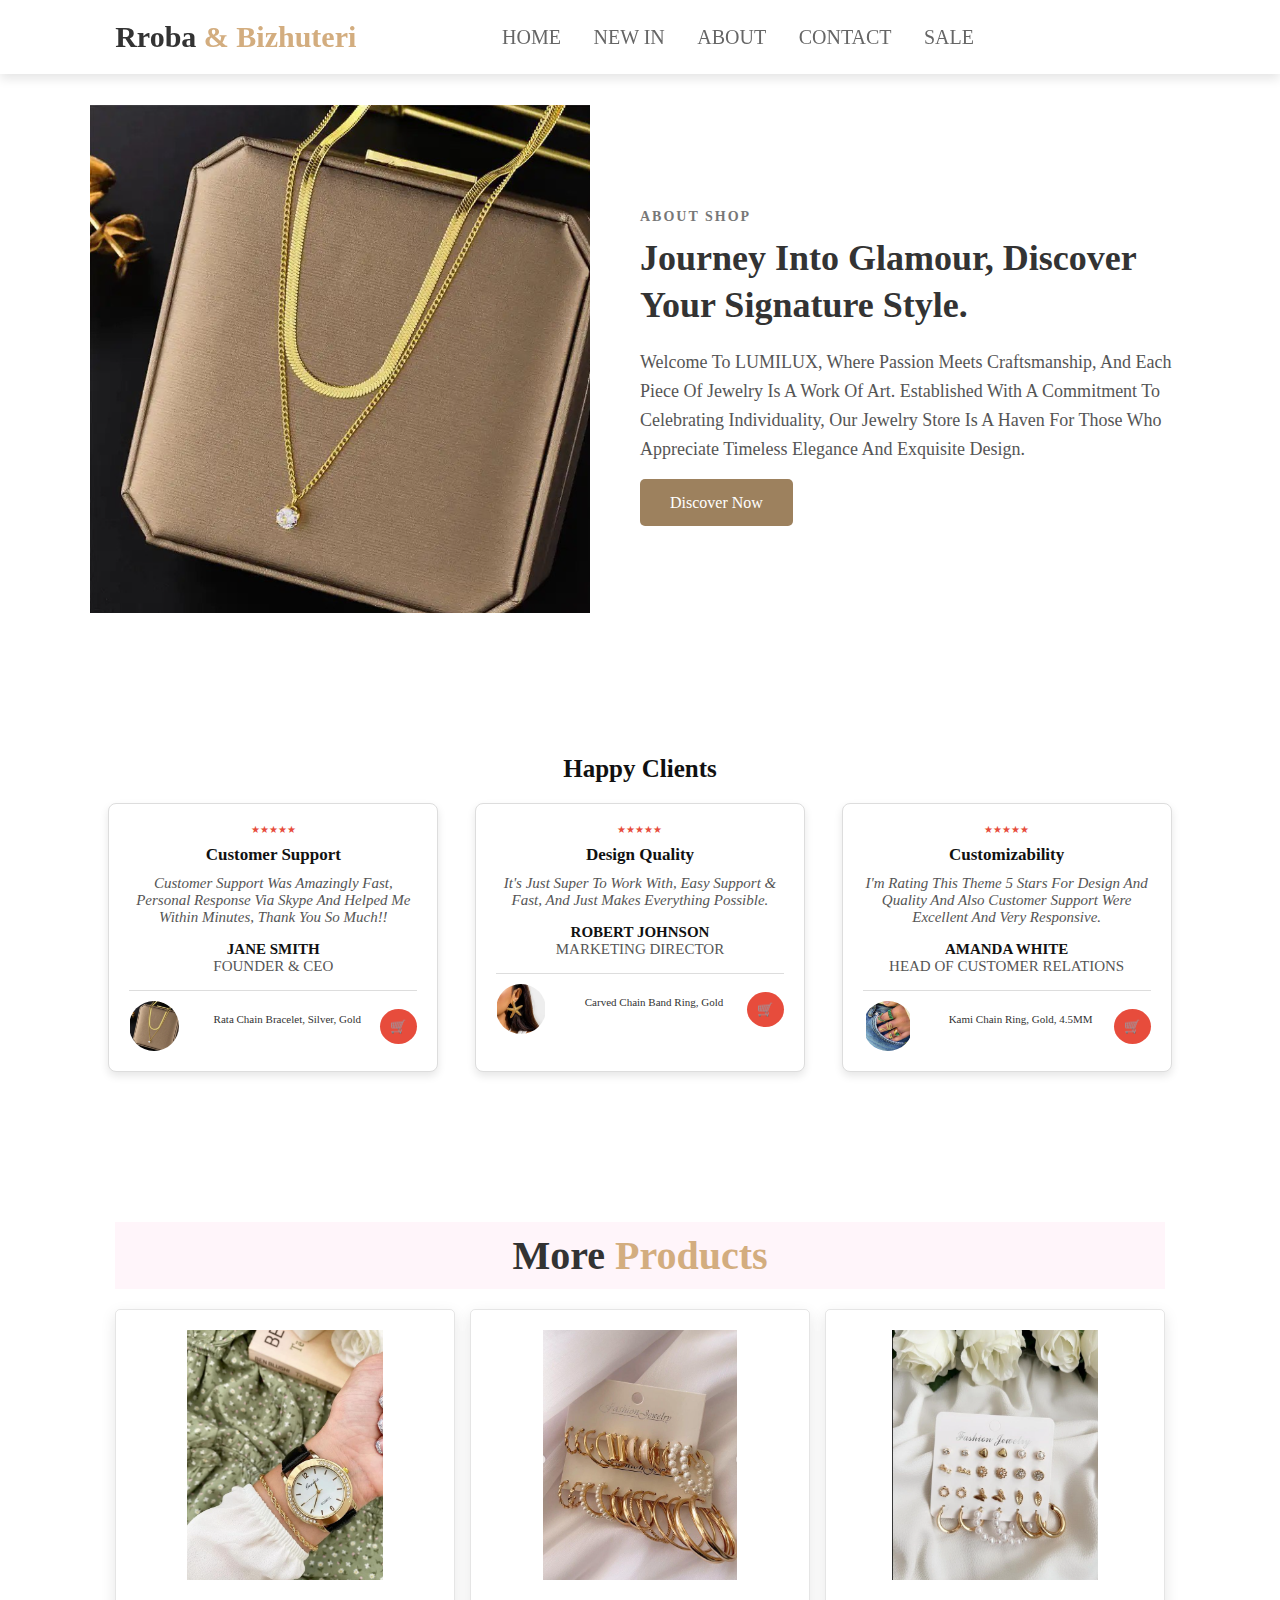
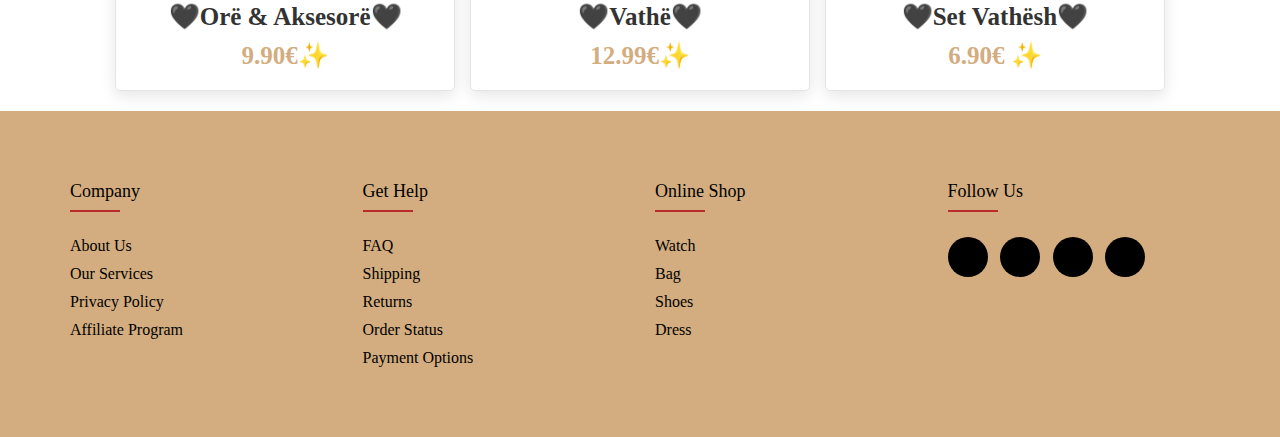
<file: Pages/about.html>
<!DOCTYPE html>
<html lang="en">
<head>
    <meta charset="UTF-8">
    <meta name="viewport" content="width=device-width, initial-scale=1.0">
    <link rel="stylesheet" href="https://cdnjs.cloudflare.com/ajax/libs/font-awesome/6.5.1/css/all.min.css" integrity="sha512-DTOQO9RWCH3ppGqcWaEA1BIZOC6xxalwEsw9c2QQeAIftl+Vegovlnee1c9QX4TctnWMn13TZye+giMm8e2LwA==" crossorigin="anonymous" referrerpolicy="no-referrer" />
    <title>Rroba dhe Bizhuteri</title>
    <link rel="stylesheet" href="../CSS/about.css">
    <link rel="stylesheet" href="../CSS/index.css">
</head>
<body>
    <header>

        <input type="checkbox" name="" id="toggler">
        <label for="toggler" class="fa-solid fa-bars"></label>

        <a href="../Pages/index.html" class="logo">Rroba <span> & Bizhuteri </span></a>

        <nav class="navbar">
            <a href="../Pages/index.html">HOME</a>
            <a href="../Pages/new.html">NEW IN</a>
            <a href="../Pages/about.html">ABOUT</a>
            <a href="../Pages/login.html">CONTACT</a>
            <a href="../Pages/sale.html">SALE</a>
        </nav>

        <div class="icons">
            <a href="#" class="fa-solid fa-heart"></a>
            <a href="../Pages/login.html" class="fa-solid fa-user"></a>
            <a href="#" class="fa-solid fa-cart-shopping"></a>
        </div>

    </header><br><br><br><br><br>



    <section class="about-shop">
        <div class="image-container">
            <img src="../images/10.png" alt="Shop Image">
        </div>
        <div class="text-container">
            <h3>About Shop</h3>
            <h1>Journey into Glamour, Discover Your Signature Style.</h1>
            <p>
                Welcome to LUMILUX, where passion meets craftsmanship, and each piece of jewelry is a work of art.
                Established with a commitment to celebrating individuality, our jewelry store is a haven for those
                who appreciate timeless elegance and exquisite design.
            </p>
            <a href="#" class="cta-button">Discover Now</a>
        </div>
    </section>


    <section class="testimonials-section">
        <h2>Happy Clients</h2>
        <div class="testimonials-container">
            <div class="testimonial-box">
                <div class="stars">
                    <span>&#9733;&#9733;&#9733;&#9733;&#9733;</span>
                </div>
                <h3>Customer Support</h3>
                <p><em>Customer support was amazingly fast, personal response via skype and helped me within minutes, thank you so much!!</em></p>
                <h4>JANE SMITH</h4>
                <p>FOUNDER & CEO</p>
                <div class="product-info">
                    <img src="../images/10.png" alt="Rata Chain Bracelet">
                    <p>Rata Chain Bracelet, Silver, Gold</p>
                    <button class="add-to-cart">&#128722;</button>
                </div>
            </div>
            <div class="testimonial-box">
                <div class="stars">
                    <span>&#9733;&#9733;&#9733;&#9733;&#9733;</span>
                </div>
                <h3>Design Quality</h3>
                <p><em>It's just super to work with, easy support & fast, and just makes everything possible.</em></p>
                <h4>ROBERT JOHNSON</h4>
                <p>MARKETING DIRECTOR</p>
                <div class="product-info">
                    <img src="../images/vathe1.png" alt="Carved Chain Band Ring">
                    <p>Carved Chain Band Ring, Gold</p>
                    <button class="add-to-cart">&#128722;</button>
                </div>
            </div>
            <div class="testimonial-box">
                <div class="stars">
                    <span>&#9733;&#9733;&#9733;&#9733;&#9733;</span>
                </div>
                <h3>Customizability</h3>
                <p><em>I'm rating this theme 5 stars for design and quality and also customer support were excellent and very responsive.</em></p>
                <h4>AMANDA WHITE</h4>
                <p>HEAD OF CUSTOMER RELATIONS</p>
                <div class="product-info">
                    <img src="../images/unaza.png" alt="Kami Chain Ring">
                    <p>Kami Chain Ring, Gold, 4.5MM</p>
                    <button class="add-to-cart">&#128722;</button>
                </div>
            </div>

        </div>
    </section>


    <section class="products" id="products">

        <h1 class="heading">More <span>Products</span></h1>
        <div class="box-container">
            <div class="box">
                <div class="image">
                    <img src="../images/1.png" alt="">
                    <div class="icons">
                        <a href="#" class="fa-solid fa-heart"></a>
                        <a href="#" class="fa-solid fa-cart-shopping">Add to Cart</a>
                        <a href="#" class="fa-solid fa-share"></a>
                    </div>
                </div>
                <div class="content">
                    <h3>🖤Orë & Aksesorë🖤</h3>
                    <div class="price">9.90€✨ </div>
                </div>
            </div>
            <div class="box">
                <div class="image">
                    <img src="../images/2.png" alt="">
                    <div class="icons">
                        <a href="#" class="fa-solid fa-heart"></a>
                        <a href="#" class="fa-solid fa-cart-shopping">Add to Cart</a>
                        <a href="#" class="fa-solid fa-share"></a>
                    </div>
                </div>
                <div class="content">
                    <h3>🖤Vathë🖤</h3>
                    <div class="price">12.99€✨</div>
                </div>
            </div>
            <div class="box">
                <div class="image">
                    <img src="../images/3.png" alt="">
                    <div class="icons">
                        <a href="#" class="fa-solid fa-heart"></a>
                        <a href="#" class="fa-solid fa-cart-shopping">Add to Cart</a>
                        <a href="#" class="fa-solid fa-share"></a>
                    </div>
                </div>
                <div class="content">
                    <h3> 🖤Set Vathësh🖤</h3>
                    <div class="price">6.90€ ✨</div>
                </div>
            </div>
        </div>
    </section>


    <footer class="footer">
        <div class="container">
            <div class="row">
                <div class="footer-col">
                    <h4>company</h4>
                    <ul>
                        <li><a href="#">about us</a></li>
                        <li><a href="#">our services</a></li>
                        <li><a href="#">privacy policy</a></li>
                        <li><a href="#">affiliate program</a></li>
                    </ul>
                </div>
                <div class="footer-col">
                    <h4>get help</h4>
                    <ul>
                        <li><a href="#">FAQ</a></li>
                        <li><a href="#">shipping</a></li>
                        <li><a href="#">returns</a></li>
                        <li><a href="#">order status</a></li>
                        <li><a href="#">payment options</a></li>
                    </ul>
                </div>
                <div class="footer-col">
                    <h4>online shop</h4>
                    <ul>
                        <li><a href="#">watch</a></li>
                        <li><a href="#">bag</a></li>
                        <li><a href="#">shoes</a></li>
                        <li><a href="#">dress</a></li>
                    </ul>
                </div>
                <div class="footer-col">
                    <h4>follow us</h4>
                    <div class="social-links">
                        <a href="#"><i class="fab fa-facebook-f"></i></a>
                        <a href="#"><i class="fab fa-twitter"></i></a>
                        <a href="#"><i class="fab fa-instagram"></i></a>
                        <a href="#"><i class="fab fa-linkedin-in"></i></a>
                    </div>
                </div>
            </div>
        </div>
   </footer>



</body>
</html>
</file>
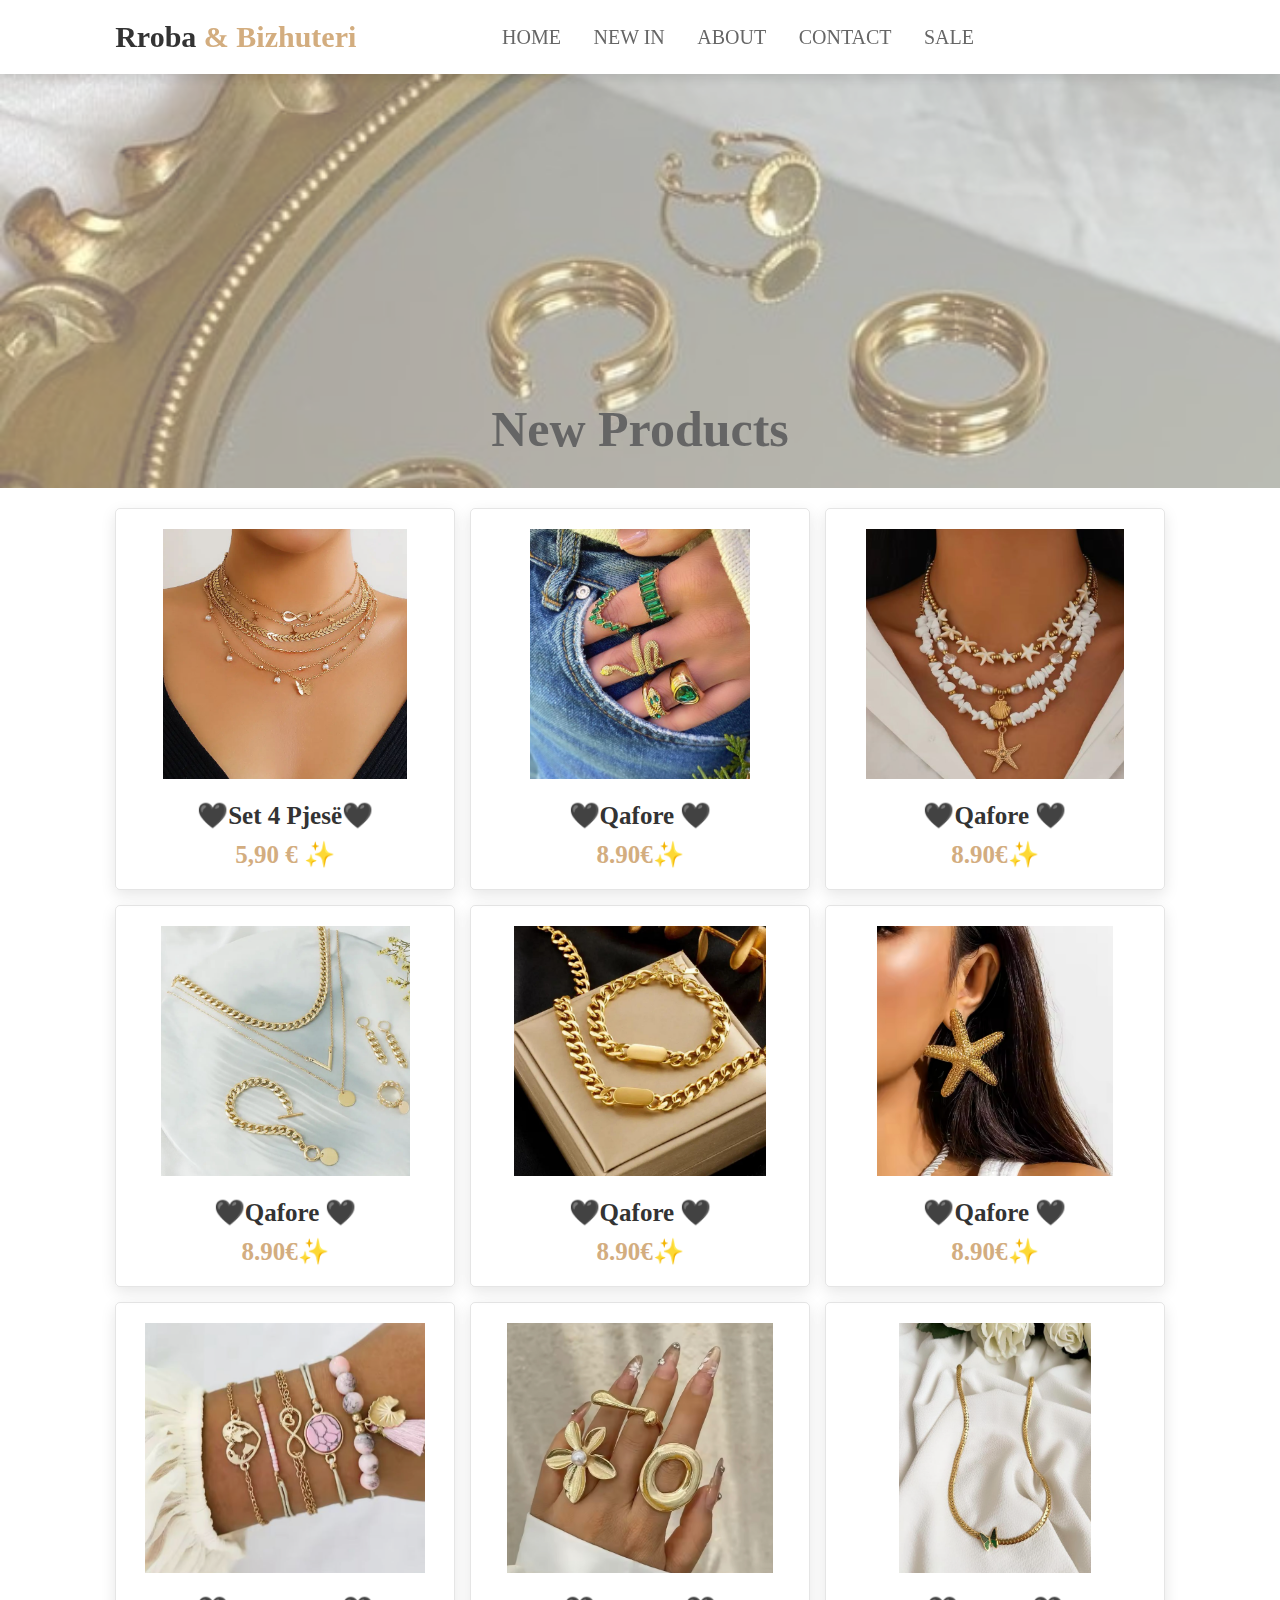
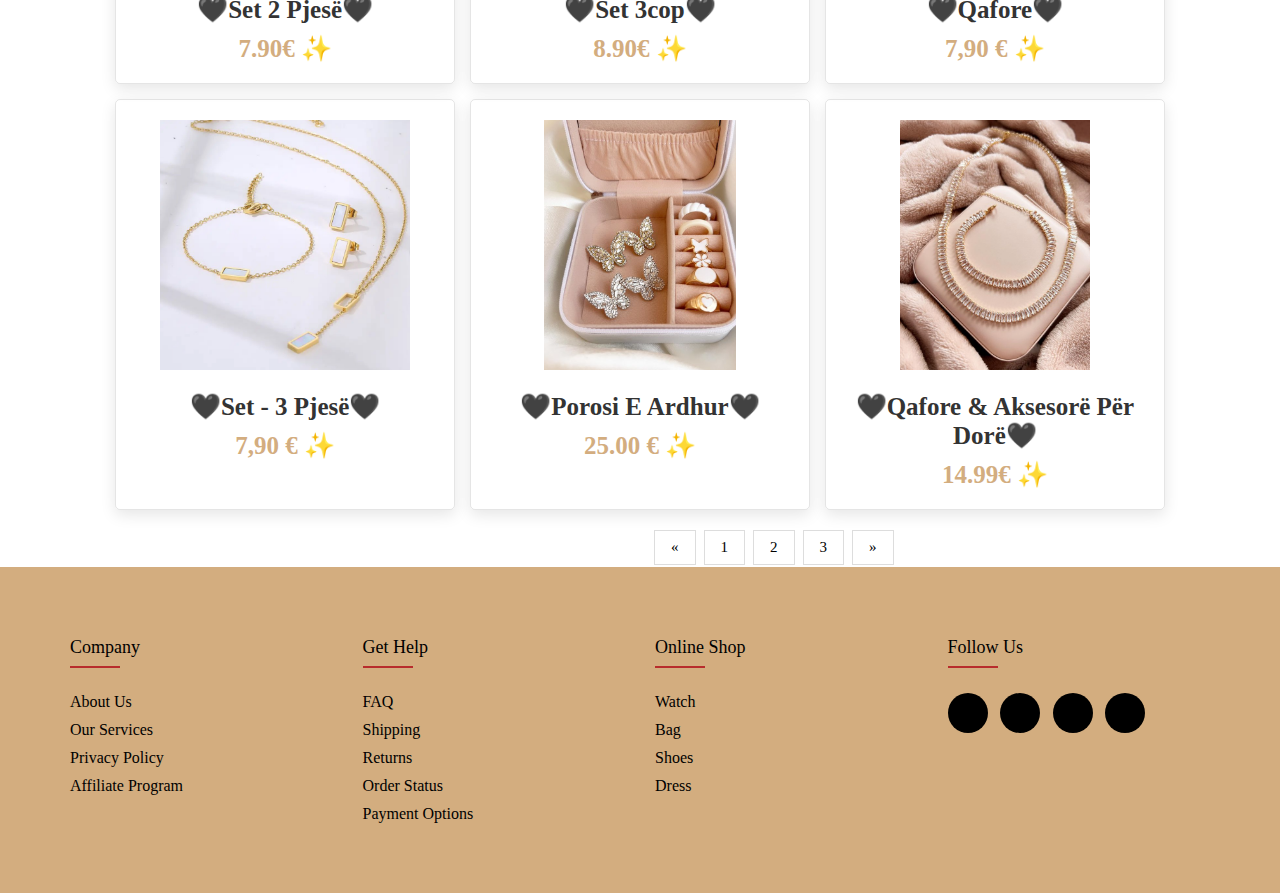
<file: Pages/new.html>
<!DOCTYPE html>
<html lang="en">
<head>
    <meta charset="UTF-8">
    <meta name="viewport" content="width=device-width, initial-scale=1.0">
    <link rel="stylesheet" href="https://cdnjs.cloudflare.com/ajax/libs/font-awesome/6.5.1/css/all.min.css" integrity="sha512-DTOQO9RWCH3ppGqcWaEA1BIZOC6xxalwEsw9c2QQeAIftl+Vegovlnee1c9QX4TctnWMn13TZye+giMm8e2LwA==" crossorigin="anonymous" referrerpolicy="no-referrer" />
    <link rel="stylesheet" href="../CSS/new.css">
    <title>Rroba dhe Bizhuteri</title>
</head>
<body>
    <header>

        <input type="checkbox" name="" id="toggler">
        <label for="toggler" class="fa-solid fa-bars"></label>

        <a href="../Pages/index.html" class="logo">Rroba <span> & Bizhuteri </span></a>

        <nav class="navbar">
            <a href="../Pages/index.html">HOME</a>
            <a href="../Pages/new.html">NEW IN</a>
            <a href="../Pages/about.html">ABOUT</a>
            <a href="../Pages/login.html">CONTACT</a>
            <a href="../Pages/sale.html">SALE</a>
        </nav>

        <div class="icons">
            <a href="#" class="fa-solid fa-heart"></a>
            <a href="../Pages/login.html" class="fa-solid fa-user"></a>
            <a href="#" class="fa-solid fa-cart-shopping"></a>
        </div>

    </header>

    <section class="home" id="home">
        <div class="content">
            <h3>New Products</h3>
        </div>
    </section>

    <section class="products" id="products">
        <div class="box-container">
            <div class="box">
                <div class="image">
                    <img src="../images/qafore13.png" alt="">
                    <div class="icons">
                        <a href="#" class="fa-solid fa-heart"></a>
                        <a href="#" class="fa-solid fa-cart-shopping">Add to Cart</a>
                        <a href="#" class="fa-solid fa-share"></a>
                    </div>
                </div>
                <div class="content">
                    <h3>🖤Set 4 pjesë🖤</h3>
                    <div class="price">5,90 € ✨ </div>
                </div>
            </div>
            <div class="box">
                <div class="image">
                    <img src="../images/unaza.png" alt="">
                    <div class="icons">
                        <a href="#" class="fa-solid fa-heart"></a>
                        <a href="#" class="fa-solid fa-cart-shopping">Add to Cart</a>
                        <a href="#" class="fa-solid fa-share"></a>
                    </div>
                </div>
                <div class="content">
                    <h3>🖤Qafore 🖤</h3>
                    <div class="price">8.90€✨</div>
                </div>
            </div>
            <div class="box">
                <div class="image">
                    <img src="../images/Screenshot 2024-10-01 154651.png" alt="">
                    <div class="icons">
                        <a href="#" class="fa-solid fa-heart"></a>
                        <a href="#" class="fa-solid fa-cart-shopping">Add to Cart</a>
                        <a href="#" class="fa-solid fa-share"></a>
                    </div>
                </div>
                <div class="content">
                    <h3>🖤Qafore 🖤</h3>
                    <div class="price">8.90€✨</div>
                </div>
            </div>
            <div class="box">
                <div class="image">
                    <img src="../images/sete.png" alt="">
                    <div class="icons">
                        <a href="#" class="fa-solid fa-heart"></a>
                        <a href="#" class="fa-solid fa-cart-shopping">Add to Cart</a>
                        <a href="#" class="fa-solid fa-share"></a>
                    </div>
                </div>
                <div class="content">
                    <h3>🖤Qafore 🖤</h3>
                    <div class="price">8.90€✨</div>
                </div>
            </div>
            <div class="box">
                <div class="image">
                    <img src="../images/sete11.png" alt="">
                    <div class="icons">
                        <a href="#" class="fa-solid fa-heart"></a>
                        <a href="#" class="fa-solid fa-cart-shopping">Add to Cart</a>
                        <a href="#" class="fa-solid fa-share"></a>
                    </div>
                </div>
                <div class="content">
                    <h3>🖤Qafore 🖤</h3>
                    <div class="price">8.90€✨</div>
                </div>
            </div>
            <div class="box">
                <div class="image">
                    <img src="../images/vathe1.png" alt="">
                    <div class="icons">
                        <a href="#" class="fa-solid fa-heart"></a>
                        <a href="#" class="fa-solid fa-cart-shopping">Add to Cart</a>
                        <a href="#" class="fa-solid fa-share"></a>
                    </div>
                </div>
                <div class="content">
                    <h3>🖤Qafore 🖤</h3>
                    <div class="price">8.90€✨</div>
                </div>
            </div>
            <div class="box">
                <div class="image">
                    <img src="../images/doraa.png" alt="">
                    <div class="icons">
                        <a href="#" class="fa-solid fa-heart"></a>
                        <a href="#" class="fa-solid fa-cart-shopping">Add to Cart</a>
                        <a href="#" class="fa-solid fa-share"></a>
                    </div>
                </div>
                <div class="content">
                    <h3> 🖤Set 2 pjesë🖤</h3>
                    <div class="price">7.90€ ✨</div>
                </div>
            </div>
            <div class="box">
                <div class="image">
                    <img src="../images/Screenshot 2024-10-01 154730.png" alt="">
                    <div class="icons">
                        <a href="#" class="fa-solid fa-heart"></a>
                        <a href="#" class="fa-solid fa-cart-shopping">Add to Cart</a>
                        <a href="#" class="fa-solid fa-share"></a>
                    </div>
                </div>
                <div class="content">
                    <h3>🖤Set 3cop🖤</h3>
                    <div class="price">8.90€ ✨</div>
                </div>
            </div>
            <div class="box">
                <div class="image">
                    <img src="../images/5.png" alt="">
                    <div class="icons">
                        <a href="#" class="fa-solid fa-heart"></a>
                        <a href="#" class="fa-solid fa-cart-shopping">Add to Cart</a>
                        <a href="#" class="fa-solid fa-share"></a>
                    </div>
                </div>
                <div class="content">
                    <h3>🖤Qafore🖤</h3>
                    <div class="price">7,90 € ✨</div>
                </div>
            </div>
            <div class="box">
                <div class="image">
                    <img src="../images/6.png" alt="">
                    <div class="icons">
                        <a href="#" class="fa-solid fa-heart"></a>
                        <a href="#" class="fa-solid fa-cart-shopping">Add to Cart</a>
                        <a href="#" class="fa-solid fa-share"></a>
                    </div>
                </div>
                <div class="content">
                    <h3>🖤Set - 3 pjesë🖤</h3>
                    <div class="price"> 7,90 € ✨</div>
                </div>
            </div>
            <div class="box">
                <div class="image">
                    <img src="../images/7.png" alt="">
                    <div class="icons">
                        <a href="#" class="fa-solid fa-heart"></a>
                        <a href="#" class="fa-solid fa-cart-shopping">Add to Cart</a>
                        <a href="#" class="fa-solid fa-share"></a>
                    </div>
                </div>
                <div class="content">
                    <h3>🖤Porosi e ardhur🖤</h3>
                    <div class="price">25.00 € ✨</div>
                </div>
            </div>
            <div class="box">
                <div class="image">
                    <img src="../images/8.png" alt="">
                    <div class="icons">
                        <a href="#" class="fa-solid fa-heart"></a>
                        <a href="#" class="fa-solid fa-cart-shopping">Add to Cart</a>
                        <a href="#" class="fa-solid fa-share"></a>
                    </div>
                </div>
                <div class="content">
                    <h3>🖤Qafore & Aksesorë për dorë🖤</h3>
                    <div class="price">14.99€ ✨</div>
                </div>
            </div>
        </div>
    </section>

    <div class="pagination">
        <a href="#">&laquo;</a>
        <a href="../Pages/new.html">1</a>
        <a href="../Pages/new2.html">2</a>
        <a href="../Pages/new3.html">3</a>
        <a href="#">&raquo;</a>
      </div>
</section>
    


<footer class="footer">
    <div class="container">
        <div class="row">
            <div class="footer-col">
                <h4>company</h4>
                <ul>
                    <li><a href="#">about us</a></li>
                    <li><a href="#">our services</a></li>
                    <li><a href="#">privacy policy</a></li>
                    <li><a href="#">affiliate program</a></li>
                </ul>
            </div>
            <div class="footer-col">
                <h4>get help</h4>
                <ul>
                    <li><a href="#">FAQ</a></li>
                    <li><a href="#">shipping</a></li>
                    <li><a href="#">returns</a></li>
                    <li><a href="#">order status</a></li>
                    <li><a href="#">payment options</a></li>
                </ul>
            </div>
            <div class="footer-col">
                <h4>online shop</h4>
                <ul>
                    <li><a href="#">watch</a></li>
                    <li><a href="#">bag</a></li>
                    <li><a href="#">shoes</a></li>
                    <li><a href="#">dress</a></li>
                </ul>
            </div>
            <div class="footer-col">
                <h4>follow us</h4>
                <div class="social-links">
                    <a href="#"><i class="fab fa-facebook-f"></i></a>
                    <a href="#"><i class="fab fa-twitter"></i></a>
                    <a href="#"><i class="fab fa-instagram"></i></a>
                    <a href="#"><i class="fab fa-linkedin-in"></i></a>
                </div>
            </div>
        </div>
    </div>
</footer>


</body>
</html>
</file>
<file: CSS/about.css>
:root{
    --pink:#d3ad7f;
}
*{
    margin: 0;
    padding: 0;
    box-sizing: border-box;
    outline: none;
    border: none;
    text-decoration: none;
    text-transform: capitalize;
    transition: .2s linear;
}
html{
    font-size:62.5%;
    scroll-behavior: smooth;
    scroll-padding-top: 6rem;
    overflow-x:hidden;
}
section{
    padding: 2rem 9%;
}
.heading{
    text-align:center ;
    font-size: 4rem;
    color: #333;
    padding: 1rem;
    margin: 2rem 0;
    background: rgba(255, 51, 153, .05);
}
.heading span{
    color: var(--pink);
}
.btn{
    display: inline-block;
    margin-top: 1rem;
    border-radius: 5rem;
    background: #333;
    color: #fff;
    padding:.9rem 3.5rem ;
    cursor: pointer;
    font-size: 1.7rem;
}
.btn:hover{
    background: var(--pink);
}
header{
    position: fixed;
    top:0; left: 0; right: 0;
    background: #fff;
    padding: 2rem 9%;
    display: flex;
    align-items: center;
    justify-content: space-between;
    z-index: 1000;
    box-shadow: 0 .5rem 1rem rgba(0, 0, 0, .1);
}
header .logo{
    font-size: 3rem;
    color: #333;
    font-weight: bolder;
}
header .logo span{
     color: var(--pink);
}
header .navbar a{
    font-size: 2rem;
    padding: 0 1.5rem;
    color: #666;
}
header .navbar a:hover{
    color: var(--pink);
}
header .icons a{
    font-size: 2.5rem;
    color: #333;
    margin-left: 1.5rem;
}
header .icons a:hover{
    color: var(--pink);
}

header #toggler{
    display: none;
}
header .fa-bars{
    font-size: 3rem;
    color: #333;
    border-radius: .5rem;
    padding: .5rem 1.5rem;
    cursor: pointer;
    border: .1rem solid rgba(0, 0, 0, .3);
    display: none;
}




.about-shop {
    display: flex;
    align-items: center;
    justify-content: space-between;
    padding: 50px;
    max-width: 1200px;
    margin: 0 auto;
}

.image-container img {
    width: 100%;
    height: auto;
}

.text-container {
    max-width: 600px;
    padding-left: 50px;
}

.text-container h3 {
    font-size: 14px;
    text-transform: uppercase;
    letter-spacing: 2px;
    margin-bottom: 10px;
    color: #777;
}

.text-container h1 {
    font-size: 36px;
    margin-bottom: 20px;
    line-height: 1.3;
    color: #333;
}

.text-container p {
    font-size: 18px;
    line-height: 1.6;
    margin-bottom: 30px;
    color: #555;
}

.cta-button {
    background-color: #9d815e;
    color: #fff;
    text-decoration: none;
    padding: 15px 30px;
    font-size: 16px;
    border-radius: 5px;
    transition: background-color 0.3s ease;
}

.cta-button:hover {
    background-color: #d3ad7f;
}



.testimonials-section {
    text-align: center;
    padding: 90px;
    background-color: #fff;
}

.testimonials-section h2 {
    font-size: 2.5em;
    margin-bottom: 20px;
    color: #111;
}

.testimonials-container {
    display: flex;
    justify-content: space-around;
    max-width: 1200px;
    margin: 0 auto;
    flex-wrap: wrap;
}

.testimonial-box {
    background-color: #fff;
    border: 1px solid #ddd;
    padding: 20px;
    border-radius: 8px;
    width: 30%;
    margin-bottom: 20px;
    box-shadow: 0 4px 8px rgba(0, 0, 0, 0.1);
    transition: box-shadow 0.3s ease;
}

.testimonial-box:hover {
    box-shadow: 0 6px 12px rgba(0, 0, 0, 0.2);
}

.stars {
    color: #e74c3c;
    margin-bottom: 10px;
}

.testimonial-box h3 {
    font-size: 1.7em;
    color: #111;
    margin-bottom: 10px;
}

.testimonial-box p {
    font-size: 1.5em;
    color: #555;
    margin-bottom: 15px;
}

.testimonial-box h4 {
    font-size: 1.5em;
    color: #111;
    font-weight: bold;
}

.product-info {
    display: flex;
    justify-content: space-between;
    align-items: center;
    border-top: 1px solid #ddd;
    padding-top: 10px;
    margin-top: 10px;
}

.product-info img {
    width: 50px;
    height: 50px;
    object-fit: contain;
    border-radius: 50%;
}

.product-info p {
    flex-grow: 1;
    margin-left: 15px;
    font-size: 1.1em;
    color: #333;
}

.add-to-cart {
    background-color: #e74c3c;
    border: none;
    color: #fff;
    padding: 10px;
    border-radius: 50%;
    cursor: pointer;
}

.add-to-cart:hover {
    background-color: #c0392b;
}

@media (max-width: 768px) {
    .testimonial-box {
        width: 100%;
        margin-bottom: 20px;
    }
}









.container{
	max-width: 1170px;
	margin:auto;
}
.row{
	display: flex;
	flex-wrap: wrap;
}
ul{
	list-style: none;
}
.footer{
	background-color: #d3ad7f;
    padding: 70px 0;
}
.footer-col{
   width: 25%;
   padding: 0 15px;
}
.footer-col h4{
	font-size: 18px;
	color: #000;
	text-transform: capitalize;
	margin-bottom: 35px;
	font-weight: 500;
	position: relative;
}
.footer-col h4::before{
	content: '';
	position: absolute;
	left:0;
	bottom: -10px;
	background-color: #b82c2c;
	height: 2px;
	box-sizing: border-box;
	width: 50px;
}
.footer-col ul li:not(:last-child){
	margin-bottom: 10px;
}
.footer-col ul li a{
	font-size: 16px;
	text-transform: capitalize;
	color: #000;
	text-decoration: none;
	font-weight: 300;
	color: #000;
	display: block;
	transition: all 0.3s ease;
}
.footer-col ul li a:hover{
	color: #ffffff;
	padding-left: 8px;
}
.footer-col .social-links a{
	display: inline-block;
	height: 40px;
	width: 40px;
	background-color: #000;
	margin:0 10px 10px 0;
	text-align: center;
	line-height: 40px;
	border-radius: 50%;
	color: #ffffff;
	transition: all 0.5s ease;
}
.footer-col .social-links a:hover{
	color: #24262b;
	background-color: #ffffff;
}


@media(max-width: 767px){
  .footer-col{
    width: 50%;
    margin-bottom: 30px;
}
}
@media(max-width: 574px){
  .footer-col{
    width: 100%;
}
}
</file>
<file: CSS/index.css>
:root{
    --pink:#d3ad7f;
}
*{
    margin: 0;
    padding: 0;
    box-sizing: border-box;
    outline: none;
    border: none;
    text-decoration: none;
    text-transform: capitalize;
    transition: .2s linear;
}
html{
    font-size:62.5%;
    scroll-behavior: smooth;
    scroll-padding-top: 6rem;
    overflow-x:hidden;
}
section{
    padding: 2rem 9%;
}
.heading{
    text-align:center ;
    font-size: 4rem;
    color: #333;
    padding: 1rem;
    margin: 2rem 0;
    background: rgba(255, 51, 153, .05);
}
.heading span{
    color: var(--pink);
}
.btn{
    display: inline-block;
    margin-top: 1rem;
    border-radius: 5rem;
    background: #333;
    color: #fff;
    padding:.9rem 3.5rem ;
    cursor: pointer;
    font-size: 1.7rem;
}
.btn:hover{
    background: var(--pink);
}
header{
    position: fixed;
    top:0; left: 0; right: 0;
    background: #fff;
    padding: 2rem 9%;
    display: flex;
    align-items: center;
    justify-content: space-between;
    z-index: 1000;
    box-shadow: 0 .5rem 1rem rgba(0, 0, 0, .1);
}
header .logo{
    font-size: 3rem;
    color: #333;
    font-weight: bolder;
}
header .logo span{
     color: var(--pink);
}
header .navbar a{
    font-size: 2rem;
    padding: 0 1.5rem;
    color: #666;
}
header .navbar a:hover{
    color: var(--pink);
}
header .icons a{
    font-size: 2.5rem;
    color: #333;
    margin-left: 1.5rem;
}
header .icons a:hover{
    color: var(--pink);
}

header #toggler{
    display: none;
}
header .fa-bars{
    font-size: 3rem;
    color: #333;
    border-radius: .5rem;
    padding: .5rem 1.5rem;
    cursor: pointer;
    border: .1rem solid rgba(0, 0, 0, .3);
    display: none;
}

@media(max-width:991px){
    html{
        font-size: 55%;
    }
    header{
        padding: 2rem;
    }
    section{
        padding: 2rem;
    }
    .home{
        background-position: left;
    }
}


@media(max-width:768px){
    header .fa-bars{
        display: block;
    }
    header .navbar{
        position: absolute;
        top: 100%; left: 0; right: 0;
        background: #eee;
        border-top: .1rem solid rgba(0, 0, 0, .1);
        clip-path: polygon(0 0, 100% 0, 100% 0, 0 0);
    }
    header #toggler:checked ~ .navbar{
        clip-path: polygon(0 0, 100% 0, 100% 100%, 0% 100%);
    }
    header .navbar a{
        margin: 1.5rem;
        padding: 1.5rem;
        background: #fff;
        border: .1rem solid rgba(0, 0, 0, .1);
        display: block;
    }
    .home .content h3{
        font-size: 5rem;
    }
    .home .content span{
        font-size: 2.5rem;
    }
    .icons-container .icons h3{
        font-size: 2rem;
    }
    .icons-container .icons span{
        font-size: 1.7rem;
    }
}






.hero{
    width: 100%;
    height: 100vh;
    background-image: linear-gradient(rgba(12,3,51,0.3),rgba(12,3,51,0.3));
    position: relative;
    padding: 0 5%;
    display: flex;
    align-items: center;
    justify-content: center;
}
.back-video{
    position: absolute;
    right: 0;
    bottom: 0;
    z-index: -1;
}

@media (min-aspect-ratio: 16/9){
    .back-video{
        width: 100%;
        height: auto;
    }
}
@media (max-aspect-ratio: 16/9){
    .back-video{
        width: auto;
        height: 100%;
    }
}



.home{
    display: flex;
    align-items: center;
    min-height: 100vh;
    background: url(../images/background2.jpg) no-repeat;
    background-size: cover;
    background-position: center;
}
.home .content{
    max-width: 50rem;
}
.home .content h3{
    font-size: 6rem;
    color: #333;
}
.home .content span{
    font-size: 3.5rem;
    color: var(--pink);
    padding: 1rem 0;
    line-height: 1.5;
}
.home .content p{
    font-size: 1.5rem;
    color: #999;
    padding: 1rem 0;
    line-height: 1.5;
}




.about .row{
    display: flex;
    align-items: center;
    gap: 2rem;
    flex-wrap: wrap;
    padding: 2rem 0;
    padding-bottom: 3rem;
}
.about .row .video-container{
    flex: 1 1 40rem;
    position:  relative;
}
.about .row .video-container video{
    width: 90%;
    border: 1.5rem solid #fff;
    border-radius: .5rem;
    box-shadow: 0 .5rem 1rem rgba(0, 0, 0, .1);
    height: 100%;
    object-fit: cover;
}
.about .row .video-container h3{
    position: absolute;
    top: 50%; transform: translateY(-50%);
    font-size: 3rem;
    background:transparent;
    width: 100%;
    padding: 1rem 2rem;
    text-align: center;
    mix-blend-mode: screen;
}
.about .row .content{
    flex: 1 1 40rem;
}
.about .row .content h3{
    font-size: 3rem;
    color: #333;
}
.about .row .content p{
    font-size: 1.5rem;
    color: #999;
    padding: .5rem 0;
    padding-top: 1rem;
    line-height: 1.5;
}

.icons-container{
    background: #eee;
    display: flex;
    flex-wrap: wrap;
    gap: 1.5rem;
    padding-top: 5rem;
    padding-bottom: 5rem;
}
.icons-container .icons{
    background: #fff;
    border: .1rem solid rgba(0, 0, 0, .1);
    padding: 2rem;
    display: flex;
    align-items: center;
    flex: 1 1 25rem;
}
.icons-container .icons img{
    height: 5rem;
    margin-right: 2rem;
}
.icons-container .icons h3{
    color: #333;
    padding-bottom: .5rem;
    font-size: 1.5rem;
}
.icons-container .icons span{
    color: #555;
    font-size: 1.3rem;
}


.tab-container {
    display: flex;
    justify-content: space-around;
    background-color: #f2f2f2;
    border-radius: 30px;
    padding: 10px;
    max-width: 500px;
    margin: 20px auto;
}

.tab {
    padding: 10px 20px;
    cursor: pointer;
    border-radius: 30px;
    font-size: 14px;
    font-weight: bold;
    text-align: center;
    text-decoration: none;
    flex: 1;
    background-color: #f2f2f2;
    color: #333;
    transition: background-color 0.3s, color 0.3s;
}

.tab.active {
    background-color: white;
    box-shadow: 0 0 10px rgba(0, 0, 0, 0.1);
    color: black;
}

.tab:hover {
    background-color: #ddd;
}






.products .box-container{
    display: flex;
    flex-wrap: wrap;
    gap: 1.5rem;
}
.products .box-container .box{
    flex: 1 1 30rem;
    box-shadow: 0 .5rem 1.5rem rgba(0, 0, 0, .1);
    border-radius: .5rem;
    border: .1rem solid rgba(0, 0, 0, .1);
    position: relative;
}
.products .box-container .box .discount{
    position: absolute;
    top: 1rem; left: 1rem;
    padding: .7rem 1rem;
    font-size: 2rem;
    color: var(--pink);
    background: rgba(255, 51, 153, .05);
    z-index: 1;
    border-radius: .5rem;
}
.products .box-container .box .image{
    position: relative;
    text-align: center;
    padding-top: 2rem;
    overflow: hidden;
}

.products .box-container .box .image img{
    height: 25rem;
}
.products .box-container .box:hover .image img{
    transform: scale(1.1);
}
.products .box-container .box .image .icons{
    position: absolute;
    bottom: -7rem; left: 0; right: 0;
    display: flex;
}
.products .box-container .box:hover .image .icons{
    bottom: 0;
}
.products .box-container .box .image .icons a{
    height: 5rem;
    line-height: 5rem;
    font-size: 2rem;
    width: 50%;
    background: var(--pink);
    color: #fff;
}
.products .box-container .box .image .icons a:hover{
    background: #333;
}
.products .box-container .box .content{
    padding: 2rem;
    text-align: center;
}
.products .box-container .box .content h3{
    font-size: 2.5rem;
    color: #333;
}
.products .box-container .box .content .price{
    font-size: 2.5rem;
    color: var(--pink);
    font-weight: bolder;
    padding-top: 1rem;
}
.products .box-container .box .content .price span{
    font-size: 1.5rem;
    color: #999;
    font-weight: lighter;
    text-decoration: line-through;
}



.contact .row{
    display: flex;
    flex-wrap: wrap;
    gap: 1.5rem;
    align-items: center;
}
.contact .row form{
    flex: 1 1 40rem;
    padding: 2rem 2.5rem;
    box-shadow: 0 .5rem 1.5rem rgba(0, 0, 0, .1);
    border: .1rem solid rgba(0, 0, 0, .1);
    background: #fff;
    border-radius: .5rem;
}
.contact .row .image{
    flex: 1 1 40rem;
}
.contact .row .image img{
    width: 75%;
}
.contact .row form .box{
    padding: 1rem;
    font-size: 1.7rem;
    color: #333;
    text-transform: none;
    border: .1rem solid rgba(0, 0, 0, .1);
    border-radius: .5rem;
    margin: .7rem 0;
    width: 100%;
}
.contact .row form .box:focus{
    border-color: var(--pink);
}
.contact .row form textarea{
    height: 15rem;
    resize: none;
}




.container{
	max-width: 1170px;
	margin:auto;
}
.row{
	display: flex;
	flex-wrap: wrap;
}
ul{
	list-style: none;
}
.footer{
	background-color: #d3ad7f;
    padding: 70px 0;
}
.footer-col{
   width: 25%;
   padding: 0 15px;
}
.footer-col h4{
	font-size: 18px;
	color: #000;
	text-transform: capitalize;
	margin-bottom: 35px;
	font-weight: 500;
	position: relative;
}
.footer-col h4::before{
	content: '';
	position: absolute;
	left:0;
	bottom: -10px;
	background-color: #b82c2c;
	height: 2px;
	box-sizing: border-box;
	width: 50px;
}
.footer-col ul li:not(:last-child){
	margin-bottom: 10px;
}
.footer-col ul li a{
	font-size: 16px;
	text-transform: capitalize;
	color: #000;
	text-decoration: none;
	font-weight: 300;
	color: #000;
	display: block;
	transition: all 0.3s ease;
}
.footer-col ul li a:hover{
	color: #ffffff;
	padding-left: 8px;
}
.footer-col .social-links a{
	display: inline-block;
	height: 40px;
	width: 40px;
	background-color: #000;
	margin:0 10px 10px 0;
	text-align: center;
	line-height: 40px;
	border-radius: 50%;
	color: #ffffff;
	transition: all 0.5s ease;
}
.footer-col .social-links a:hover{
	color: #24262b;
	background-color: #ffffff;
}


@media(max-width: 767px){
  .footer-col{
    width: 50%;
    margin-bottom: 30px;
}
}
@media(max-width: 574px){
  .footer-col{
    width: 100%;
}
}
</file>
<file: CSS/new.css>
:root{
    --pink:#d3ad7f;
}
*{
    margin: 0;
    padding: 0;
    box-sizing: border-box;
    outline: none;
    border: none;
    text-decoration: none;
    text-transform: capitalize;
    transition: .2s linear;
}
html{
    font-size:62.5%;
    scroll-behavior: smooth;
    scroll-padding-top: 6rem;
    overflow-x:hidden;
}
section{
    padding: 2rem 9%;
}
.heading{
    text-align:center ;
    font-size: 4rem;
    color: #333;
    padding: 1rem;
    margin: 2rem 0;
    background: rgba(255, 51, 153, .05);
}
.heading span{
    color: var(--pink);
}
.btn{
    display: inline-block;
    margin-top: 1rem;
    border-radius: 5rem;
    background: #333;
    color: #fff;
    padding:.9rem 3.5rem ;
    cursor: pointer;
    font-size: 1.7rem;
}
.btn:hover{
    background: var(--pink);
}
header{
    position: fixed;
    top:0; left: 0; right: 0;
    background: #fff;
    padding: 2rem 9%;
    display: flex;
    align-items: center;
    justify-content: space-between;
    z-index: 1000;
    box-shadow: 0 .5rem 1rem rgba(0, 0, 0, .1);
}
header .logo{
    font-size: 3rem;
    color: #333;
    font-weight: bolder;
}
header .logo span{
     color: var(--pink);
}
header .navbar a{
    font-size: 2rem;
    padding: 0 1.5rem;
    color: #666;
}
header .navbar a:hover{
    color: var(--pink);
}
header .icons a{
    font-size: 2.5rem;
    color: #333;
    margin-left: 1.5rem;
}
header .icons a:hover{
    color: var(--pink);
}

header #toggler{
    display: none;
}
header .fa-bars{
    font-size: 3rem;
    color: #333;
    border-radius: .5rem;
    padding: .5rem 1.5rem;
    cursor: pointer;
    border: .1rem solid rgba(0, 0, 0, .3);
    display: none;
}
@media(max-width:991px){
    html{
        font-size: 55%;
    }
    header{
        padding: 2rem;
    }
    section{
        padding: 2rem;
    }
    .home{
        background-position: left;
    }
}

@media(max-width:768px){
    header .fa-bars{
        display: block;
    }
    header .navbar{
        position: absolute;
        top: 100%; left: 0; right: 0;
        background: #eee;
        border-top: .1rem solid rgba(0, 0, 0, .1);
        clip-path: polygon(0 0, 100% 0, 100% 0, 0 0);
    }
    header #toggler:checked ~ .navbar{
        clip-path: polygon(0 0, 100% 0, 100% 100%, 0% 100%);
    }
    header .navbar a{
        margin: 1.5rem;
        padding: 1.5rem;
        background: #fff;
        border: .1rem solid rgba(0, 0, 0, .1);
        display: block;
    }
    .home .content h3{
        font-size: 5rem;
    }
    .home .content span{
        font-size: 2.5rem;
    }
    .icons-container .icons h3{
        font-size: 2rem;
    }
    .icons-container .icons span{
        font-size: 1.7rem;
    }
}

@media(max-width:450px){
    html{
        font-size: 50%;
    }
    .heading{
        font-size: 3rem;
    }
   
}




.home{
    display: flex;
    align-items: center;
    justify-content: center;
    background: url(../images/pinterest.jpg) no-repeat;
    background-position: center;
    background-size: cover;
    padding-top: 40rem;
    opacity: 0.6;
    padding-bottom: 3rem;
}
.home .content{
    text-align: center;
    width: 60rem;
}
.home .content h3{
    color: black;
    font-size: 50px;
}


.products .box-container{
    display: flex;
    flex-wrap: wrap;
    gap: 1.5rem;
}
.products .box-container .box{
    flex: 1 1 30rem;
    box-shadow: 0 .5rem 1.5rem rgba(0, 0, 0, .1);
    border-radius: .5rem;
    border: .1rem solid rgba(0, 0, 0, .1);
    position: relative;
}
.products .box-container .box .discount{
    position: absolute;
    top: 1rem; left: 1rem;
    padding: .7rem 1rem;
    font-size: 2rem;
    color: var(--pink);
    background: rgba(255, 51, 153, .05);
    z-index: 1;
    border-radius: .5rem;
}
.products .box-container .box .image{
    position: relative;
    text-align: center;
    padding-top: 2rem;
    overflow: hidden;
}

.products .box-container .box .image img{
    height: 25rem;
}
.products .box-container .box:hover .image img{
    transform: scale(1.1);
}
.products .box-container .box .image .icons{
    position: absolute;
    bottom: -7rem; left: 0; right: 0;
    display: flex;
}
.products .box-container .box:hover .image .icons{
    bottom: 0;
}
.products .box-container .box .image .icons a{
    height: 5rem;
    line-height: 5rem;
    font-size: 2rem;
    width: 50%;
    background: var(--pink);
    color: #fff;
}
.products .box-container .box .image .icons a:hover{
    background: #333;
}
.products .box-container .box .content{
    padding: 2rem;
    text-align: center;
}
.products .box-container .box .content h3{
    font-size: 2.5rem;
    color: #333;
}
.products .box-container .box .content .price{
    font-size: 2.5rem;
    color: var(--pink);
    font-weight: bolder;
    padding-top: 1rem;
}
.products .box-container .box .content .price span{
    font-size: 1.5rem;
    color: #999;
    font-weight: lighter;
    text-decoration: line-through;
}



.pagination {
    display: inline-block;
    text-align: center;
    margin-left: 650px;
}
  
  .pagination a {
    font-size: 15px;
    color: black;
    float: left;
    padding: 8px 16px;
    text-decoration: none;
    transition: background-color .3s;
    border: 1px solid #ddd;
    margin: 0 4px;
  }
  .pagination a.active {
    background-color: var(--main-color);
    color: white;
    border: 1px solid var(--main-color);
  }
  @media (max-width:844px){
    .pagination{
        margin-left: 60px;
    }
  }
  @media (max-width:853px){
    .pagination{
        margin-left: 70px;
    }
  }



.container{
    max-width: 1170px;
	margin:auto;
}
.row{
	display: flex;
	flex-wrap: wrap;
}
ul{
	list-style: none;
}
.footer{
	background-color: #d3ad7f;
    padding: 70px 0;
}
.footer-col{
   width: 25%;
   padding: 0 15px;
}
.footer-col h4{
	font-size: 18px;
	color: #000;
	text-transform: capitalize;
	margin-bottom: 35px;
	font-weight: 500;
	position: relative;
}
.footer-col h4::before{
	content: '';
	position: absolute;
	left:0;
	bottom: -10px;
	background-color: #b82c2c;
	height: 2px;
	box-sizing: border-box;
	width: 50px;
}
.footer-col ul li:not(:last-child){
	margin-bottom: 10px;
}
.footer-col ul li a{
	font-size: 16px;
	text-transform: capitalize;
	color: #000;
	text-decoration: none;
	font-weight: 300;
	color: #000;
	display: block;
	transition: all 0.3s ease;
}
.footer-col ul li a:hover{
	color: #ffffff;
	padding-left: 8px;
}
.footer-col .social-links a{
	display: inline-block;
	height: 40px;
	width: 40px;
	background-color: #000;
	margin:0 10px 10px 0;
	text-align: center;
	line-height: 40px;
	border-radius: 50%;
	color: #ffffff;
	transition: all 0.5s ease;
}
.footer-col .social-links a:hover{
	color: #24262b;
	background-color: #ffffff;
}


@media(max-width: 767px){
  .footer-col{
    width: 50%;
    margin-bottom: 30px;
}
}
@media(max-width: 574px){
  .footer-col{
    width: 100%;
}
}
</file>
